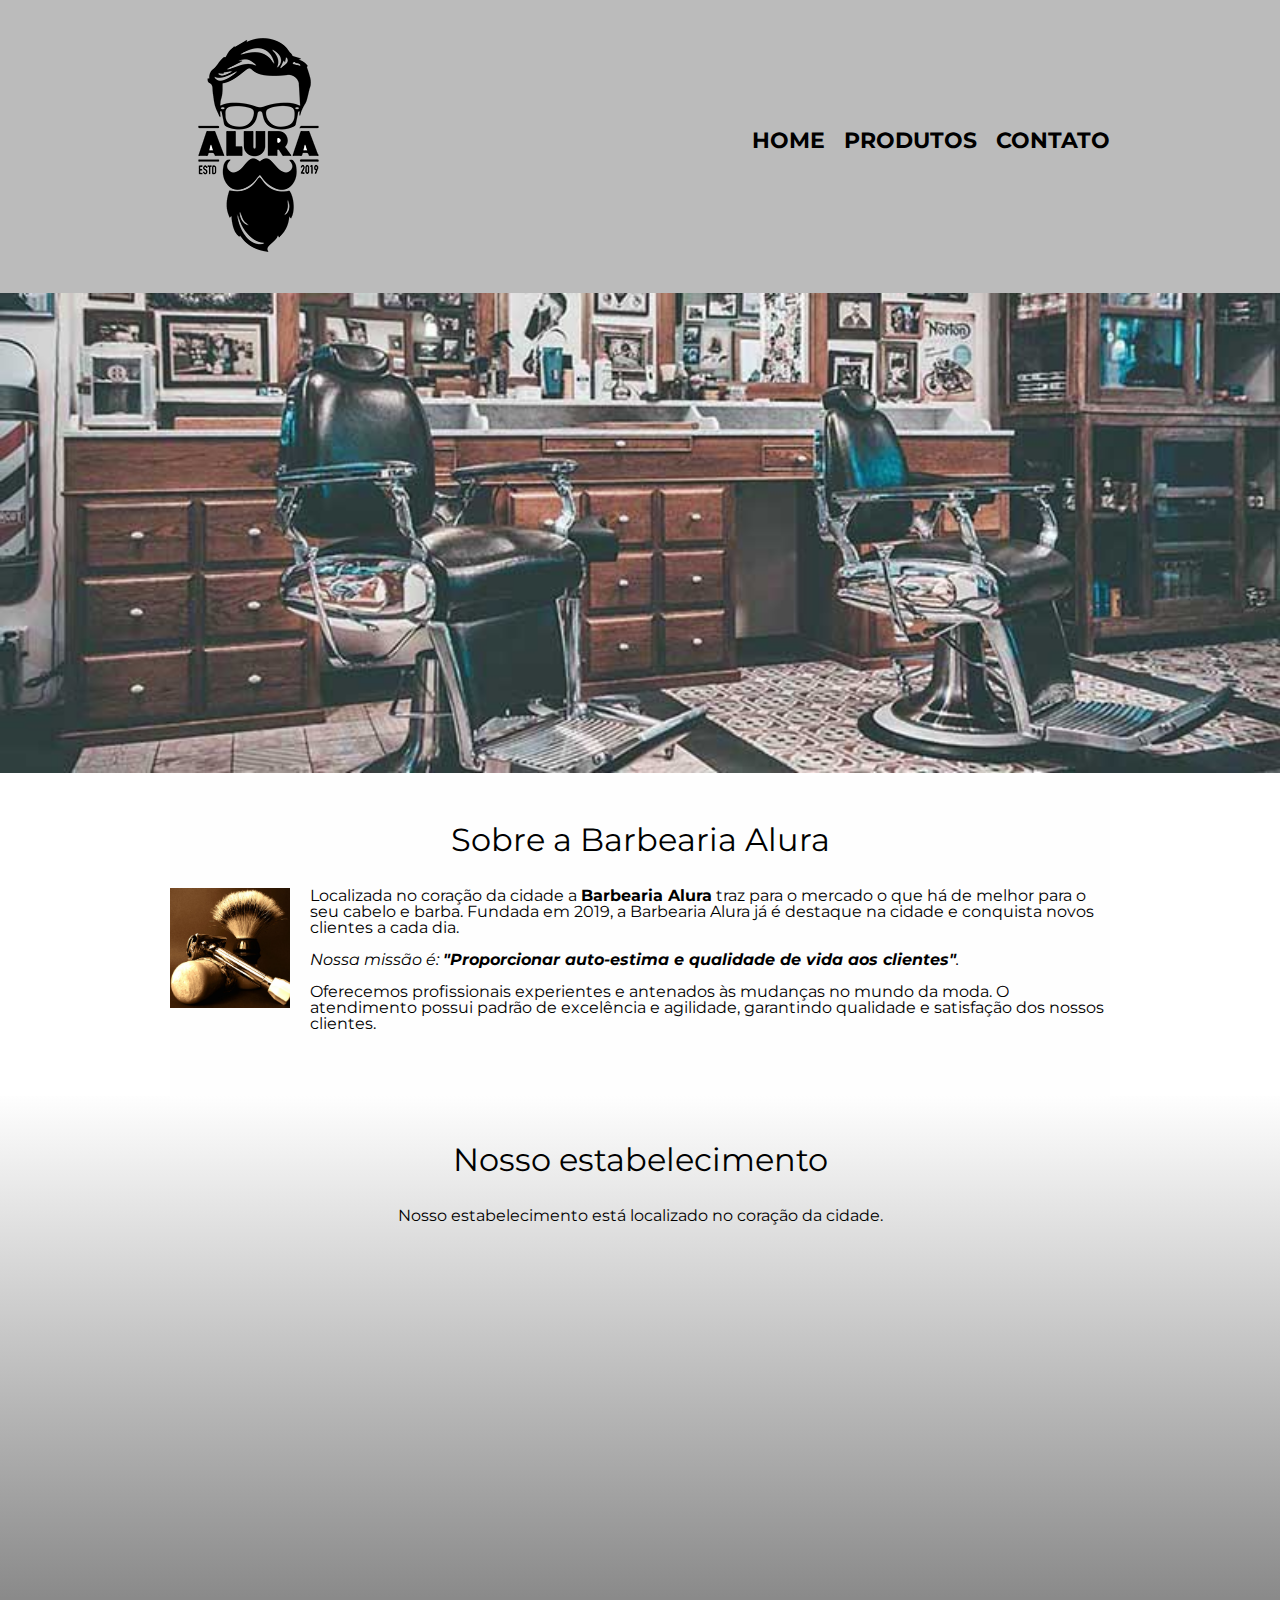
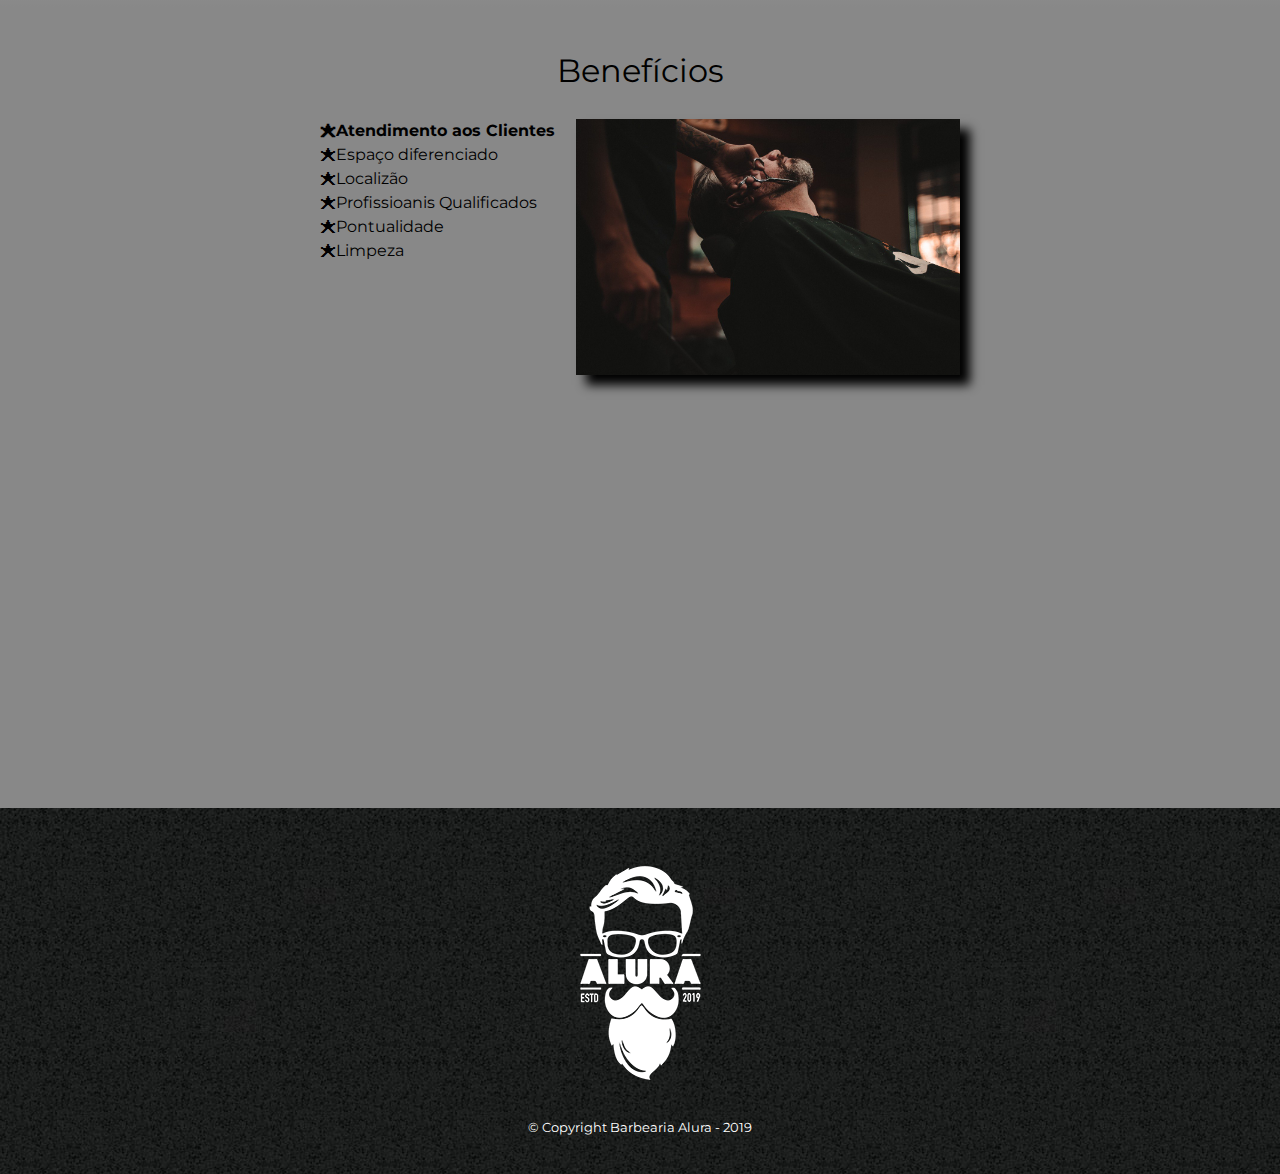
<file: index.html>
<!DOCTYPE html>
<html lang="en">
<head>
    <meta charset="UTF-8">
    <meta http-equiv="X-UA-Compatible" content="IE=edge">
    <meta name="viewport" content="width=device-width, initial-scale=1.0">
    <title>Home - Barbearia Alura</title>
    <link rel="stylesheet" href="assets/css/reset.css">
    <link rel="stylesheet" href="assets/css/style.css">
    <link href="https://fonts.googleapis.com/css2?family=Montserrat&display=swap" rel="stylesheet">
</head>
<body>
    <header>
        <div class="caixa">
            <h1><img src="./assets/images/logo.png"></h1>
            <nav>
                <ul>
                    <li><a href="index.html">Home</a></li>
                    <li><a href="produtos.html">Produtos</a></li>
                    <li><a href="contato.html">Contato</a></li>
                </ul>
            </nav>
        </div>
    </header>

    <img class="banner" src="./assets/images/banner.jpg">

    <main>
        <section class="principal">
            <h2 class="titulo-principal">Sobre a Barbearia Alura</h2>

            <img class="utensilios" src="./assets/images/utensilios.jpg" alt="Utensilios de barbeiro">

            <p>Localizada no coração da cidade a <strong>Barbearia Alura</strong> traz para o mercado o que há de melhor para o seu cabelo e barba. 
            Fundada em 2019, a Barbearia Alura já é destaque na cidade e conquista novos clientes a cada dia.</p>
                
            <p id="missao"><em>Nossa missão é: <strong>"Proporcionar auto-estima e qualidade de vida aos clientes"</strong>.</em></p>
                
            <p>Oferecemos profissionais experientes e antenados às mudanças no mundo da moda. 
            O atendimento possui padrão de excelência e agilidade, garantindo qualidade e satisfação dos nossos clientes.</p>
        </section>

        <section class="mapa">
            <h3 class="titulo-principal">Nosso estabelecimento</h3>
            <p>Nosso estabelecimento está localizado no coração da cidade.</p>

            <div class="mapa-conteudo">
                <iframe src="https://www.google.com/maps/embed?pb=!1m18!1m12!1m3!1d3657.120520341845!2d-46.653508532706624!3d-23.56411459275862!2m3!1f0!2f0!3f0!3m2!1i1024!2i768!4f13.1!3m3!1m2!1s0x94ce59541c6c79c3%3A0x36b90a85f0f8cb33!2sGrupo%20Alura!5e0!3m2!1spt-BR!2sbr!4v1656877266965!5m2!1spt-BR!2sbr" width="100%s" height="300" style="border:0;" allowfullscreen="" loading="lazy" referrerpolicy="no-referrer-when-downgrade"></iframe>
            </div>
        </section>
                
        <section class="beneficios">
            <h3 class="titulo-principal">Benefícios</h3>
            
            <div class="conteudo-beneficios">
                <ul class="lista-beneficios">
                    <li class="itens">Atendimento aos Clientes</li>
                    <li class="itens">Espaço diferenciado</li>
                    <li class="itens">Localizão</li>
                    <li class="itens">Profissioanis Qualificados</li>
                    <li class="itens">Pontualidade</li>
                    <li class="itens">Limpeza</li>
                </ul><img src="./assets/images/beneficios.jpg" class="imagem-beneficios">
            </div>

            <div class="video">
                <iframe width="100%" height="315" src="https://www.youtube.com/embed/wcVVXUV0YUY" frameborder="0" allow="accelerometer; autoplay; encrypted-media; gyroscope; picture-in-picture" allowfullscreen></iframe>
            </div>
        </section> 
    </main>

    <footer>
        <img src="./assets/images/logo-branco.png">
        <p class="copyright">&copy; Copyright Barbearia Alura - 2019</p>
    </footer>
</file>
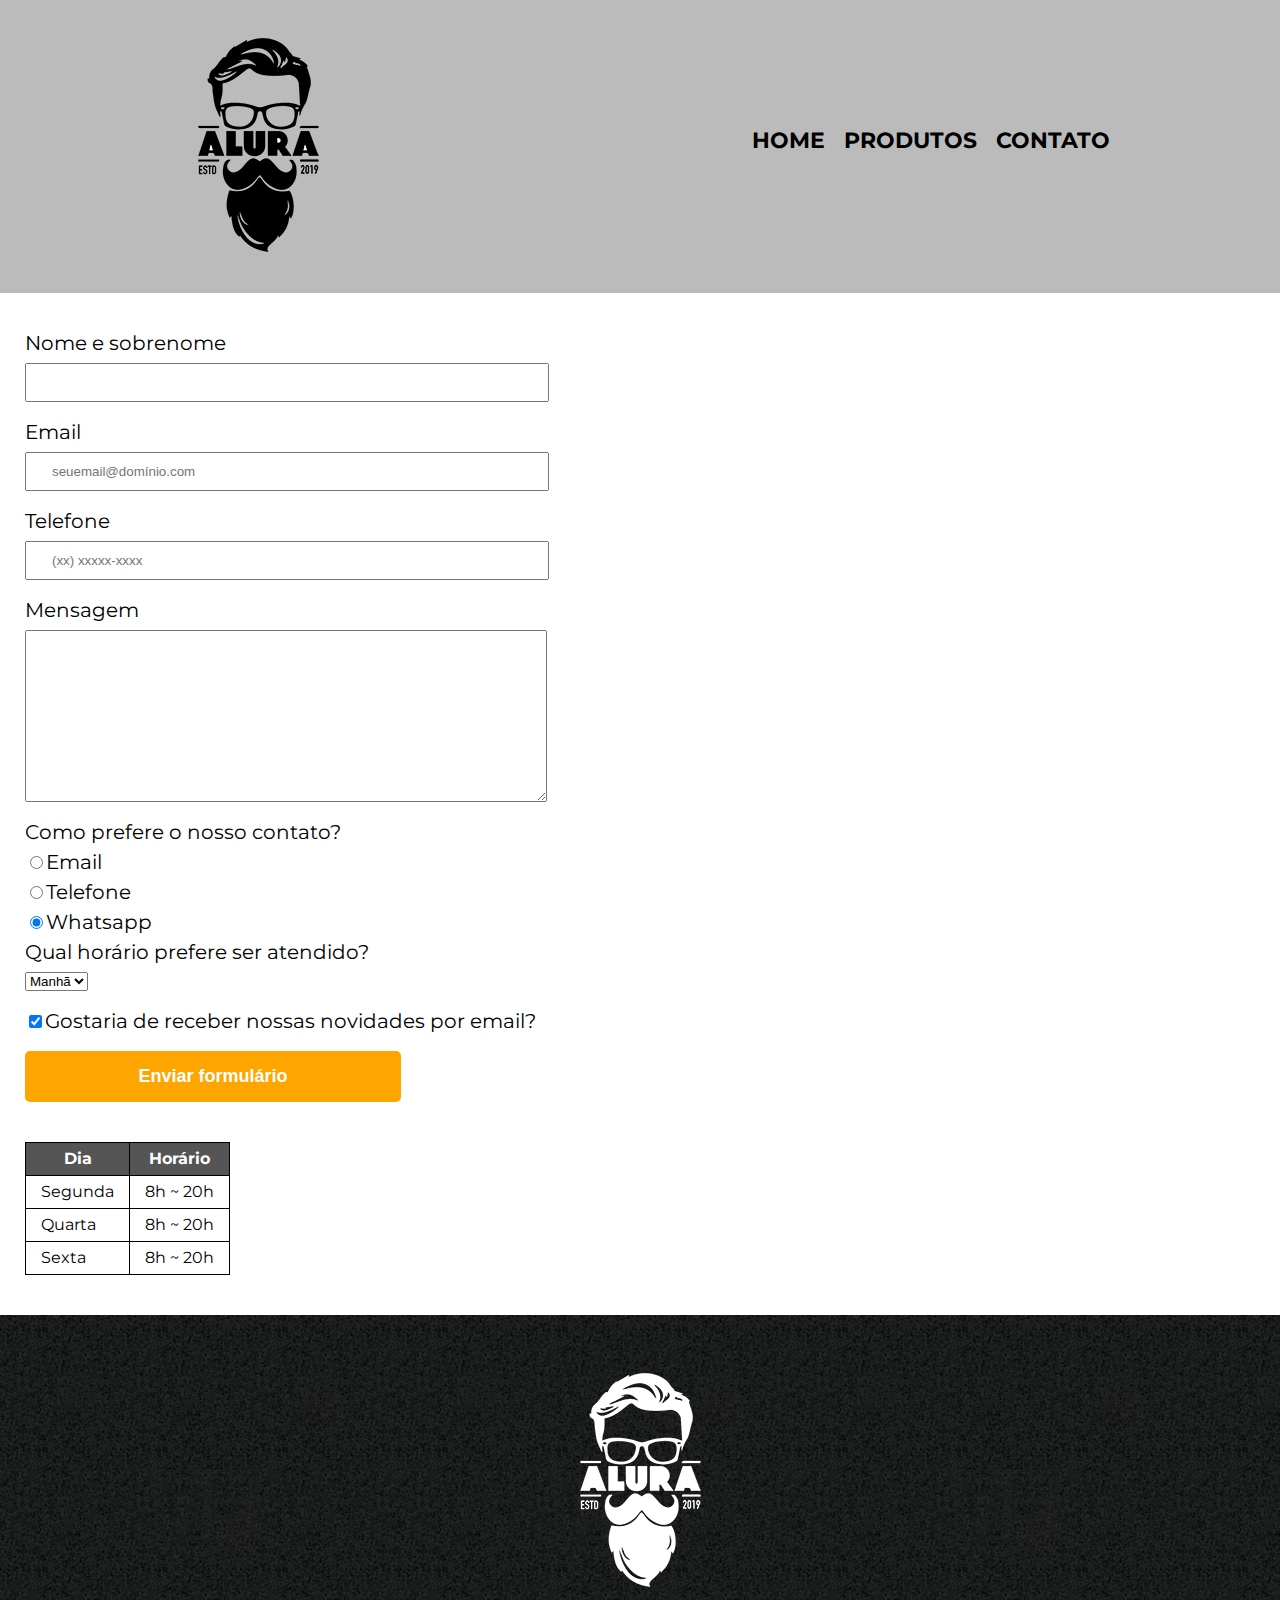
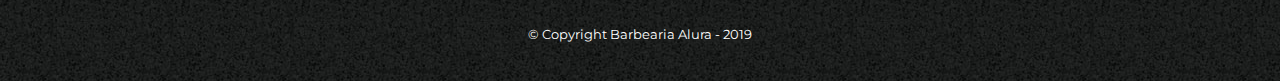
<file: contato.html>
<!DOCTYPE html>
<html lang="en">
<head>
    <meta charset="UTF-8">
    <meta http-equiv="X-UA-Compatible" content="IE=edge">
    <meta name="viewport" content="width=device-width, initial-scale=1.0">
    <title>Contato - Barbearia Alura</title>
    <link rel="stylesheet" href="assets/css/reset.css">
    <link rel="stylesheet" href="assets/css/style.css">
    <link href="https://fonts.googleapis.com/css2?family=Montserrat&display=swap" rel="stylesheet">
</head>
<body>
    <header>
        <div class="caixa">
            <h1><img src="./assets/images/logo.png" alt="Logo da Babearia Alura"></h1>
            <nav>
                <ul>
                    <li><a href="index.html">Home</a></li>
                    <li><a href="produtos.html">Produtos</a></li>
                    <li><a href="contato.html">Contato</a></li>
                </ul>
            </nav>
        </div>
    </header>

    <main class="margin-page">
        <form>
            <label for="nomesobrenome">Nome e sobrenome</label>
            <input type="text" id="nomesobrenome" class="input-padrao" required>

            <label for="email">Email</label>
            <input type="email" id="email" class="input-padrao" required placeholder="seuemail@domínio.com">

            <label for="telefone">Telefone</label>
            <input type="tel" id="telefone" class="input-padrao" required placeholder="(xx) xxxxx-xxxx">

            <label for="mensagem">Mensagem</label>
            <textarea cols="70" rows="10" id="mensagem" class="input-padrao" required></textarea>

            <fieldset>
                <legend>Como prefere o nosso contato?</legend>
                <label for="radio-email"><input type="radio" name="contato" value="email" id="radio-email">Email</label>
                
                <label for="radio-telefone"><input type="radio" name="contato" value="telefone" id="radio-telefone">Telefone</label>
                
                <label for="radio-watsapp"><input type="radio" name="contato" value="whatsapp" id="radio-whatsapp" checked>Whatsapp</label>
            </fieldset>

            <fieldset>
                <legend>Qual horário prefere ser atendido?</legend>
                <select>
                    <option>Manhã</option>
                    <option>Tarde</option>
                    <option>Noite</option>
                </select>
            </fieldset>

            <label class="checkbox"><input type="checkbox" checked>Gostaria de receber nossas novidades por email?</label>

            <input type="submit" value="Enviar formulário" class="enviar">
        </form>

        <table>
            <thead>
                <tr>
                    <th>Dia</th>
                    <th>Horário</th>
                </tr>
            </thead>
            <tbody>
                <tr>
                    <td>Segunda</td >
                    <td>8h ~ 20h</td >
                </tr>
                <tr>
                    <td>Quarta</td >
                    <td>8h ~ 20h</td >
                </tr>
                <tr>
                    <td>Sexta</td >
                    <td>8h ~ 20h</td >
                </tr>
            </tbody>
        </table>
    </main>

    <footer>
        <img src="./assets/images/logo-branco.png" alt="Logo da Babearia Alura">
        <p class="copyright">&copy; Copyright Barbearia Alura - 2019</p>
    </footer>
</body>
</html>
</file>
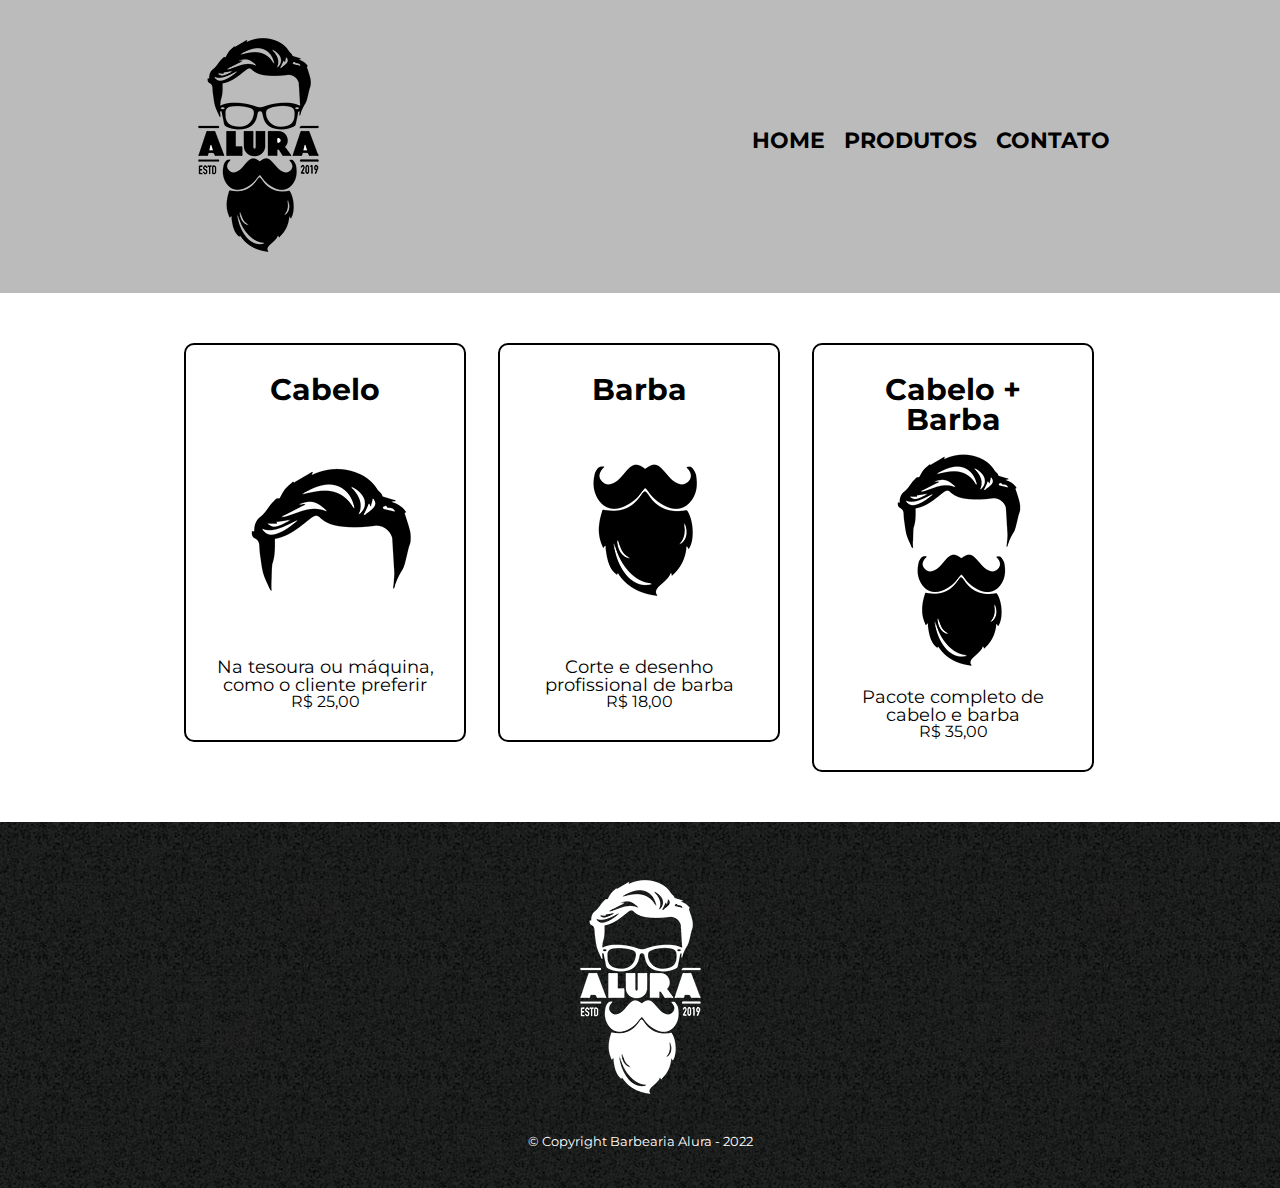
<file: produtos.html>
<!DOCTYPE html>
<html lang="en">
<head>
    <meta charset="UTF-8">
    <meta http-equiv="X-UA-Compatible" content="IE=edge">
    <meta name="viewport" content="width=device-width, initial-scale=1.0">
    <title>Produtos - Barbearia Alura</title>
    <link rel="stylesheet" href="assets/css/reset.css">
    <link rel="stylesheet" href="assets/css/style.css">
    <link href="https://fonts.googleapis.com/css2?family=Montserrat&display=swap" rel="stylesheet">
</head>
<body>
    <header>
        <div class="caixa">
            <h1><img src="./assets/images/logo.png"></h1>
            <nav>
                <ul>
                    <li><a href="index.html">Home</a></li>
                    <li><a href="produtos.html">Produtos</a></li>
                    <li><a href="contato.html">Contato</a></li>
                </ul>
            </nav>
        </div>
    </header>

    <main>
        <ul class="produtos">
            <li>
                <h2>Cabelo</h2>
                <img src="./assets/images/cabelo.jpg">
                <p class="produto-descricao">Na tesoura ou máquina, como o cliente preferir</p>
                <p class="preco">R$ 25,00</p>
            </li>
            <li>
                <h2>Barba</h2>
                <img src="./assets/images/barba.jpg">
                <p class="produto-descricao">Corte e desenho profissional de barba</p>
                <p class="preco">R$ 18,00</p>
            </li>
            <li>
                <h2>Cabelo + Barba</h2>
                <img src="./assets/images/cabelo+barba.jpg">
                <p class="produto-descricao">Pacote completo de cabelo e barba</p>
                <p class="preco">R$ 35,00</p>
            </li>
        </ul>
    </main>

    <footer>
        <img src="./assets/images/logo-branco.png">
        <p class="copyright">&copy; Copyright Barbearia Alura - 2022</p>
    </footer>
</body>
</html>
</file>
<file: assets/css/style.css>
body {
	font-family: 'Montserrat', sans-serif;
}

header {
	background: #BBBBBB;
	padding: 20px 0;
}

.caixa {
	position: relative;
	width: 940px;
	margin: 0 auto;
}

nav {
	position: absolute;
	top: 110px;
	right: 0;
}

nav li {
	display: inline;
	margin: 0 0 0 15px;
}

nav a {
	text-transform: uppercase;
	color: #000000;
	font-weight: bold;
	font-size: 22px;
	text-decoration: none;
}

nav a:hover {
	color: #C78C19;
	text-decoration: underline;
}

/* css da página inicial Home*/
.banner {
	width: 100%;
}

.titulo-principal {
	text-align: center;
	font-size: 2em;
	margin: 0 0 1em;
	clear: left;
}

.principal {
	padding: 3em 0;
	background: #FEFEFE;
	width: 940px;
	margin: 0 auto;
}

.principal p {
	margin: 0 0 1em;
}

.principal strong {
	font-weight: bold;
}

.principal em {
	font-style: italic;
}

.utensilios {
	width: 120px;
	float: left;
	margin: 0 20px 20px 0;
}

.mapa {
	padding: 3em 0;
	background: linear-gradient(#FEFEFE, #888888);
}

.mapa-conteudo {
	width: 940px;
	margin: 0 auto;
}

.mapa p {
	margin: 0 0 2em;
	text-align: center;
}

.beneficios {
	padding: 3em 0;
	background: #888888;
}

.conteudo-beneficios {
	width: 640px;
	margin: 0 auto;
}

.lista-beneficios {
	width: 40%;
	display: inline-block;
	vertical-align: top;
}

.itens {
	line-height: 1.5;
}

.itens:first-child {
	font-weight: bold;
}

.itens:before {
	content: "🟊";
}

.imagem-beneficios {
	width: 60%;
	opacity: 1;
	transition: 400ms;
	box-shadow: 10px 10px 10px 0 #000000;
}

.imagem-beneficios:hover {
	opacity: 0.3;
}

.video {
	width: 560px;
	margin: 2em auto;
}

/* css da página produtos */

.produtos {
	width: 940px;
	margin: 0 auto;
	padding: 50px 0;
}

.produtos li {
	display: inline-block;
	text-align: center;
	width: 30%;
	vertical-align: top;
	margin: 0 1.5%;
	padding: 30px 20px;
	box-sizing: border-box;
	border: 2px solid #000000;
	border-radius: 10px;
}

.produtos li:hover {
	border-color: #C78C19;
}

.produtos li:active {
	border-color: #088C19;	
}

.produtos li:hover h2 {
	font-size: 34px;
}

.produtos h2 {
	font-size: 30px;
	font-weight: bold;
}

.produto-descricao {
	font-size: 18px;
}

.produto-preco {
	font-size: 22px;
	font-weight: bold;
	margin-top: 10px;
}

.copyright {
	color: #FFFFFF;
	font-size: 13px;
	margin: 20px 0 0;
}

/* css da página contatos */

.margin-page {
    width: 940px;
	margin-left: 25px; ;
}

form {
	margin: 40px 0;
}

form label, form legend {
	display:block;
	font-size: 20px;
	margin: 0 0 10px;
}

.input-padrao {
	display: block;
	margin: 0 0 20px;
	padding: 10px 25px;
	width: 50%;
}

.checkbox {
	margin: 20px 0;
}

.enviar {
	width:40%;
	padding: 15px 0;
	background: orange;
	color: white;
	font-weight: bold;
	font-size: 18px;
	border: none;
	border-radius: 5px;
	transition: 1s all;
	cursor: pointer;
}

.enviar:hover {
	background: darkorange;
	transform: scale(1.2);
}

table {
	margin: 20px 0 40px;
}

thead {
	background: #555555;
	color: white;
	font-weight: bold;
}

td, th {
	border: 1px solid #000000;
	padding: 8px 15px;
}

footer {
	text-align: center;
	background: url("../images/bg.jpg");
	padding: 40px 0;
}

@media screen and (max-width: 480px) {
	.caixa, .principal, .conteudo-beneficios, .mapa-conteudo, .video, .produtos, .produtos li, .margin-page {
		width: auto;
	}

	h1 {
		text-align: center;
	}

	nav {
		position: static;
	}

	.lista-beneficios, .imagem-beneficios {
		width: 100%;
	}
}
</file>
